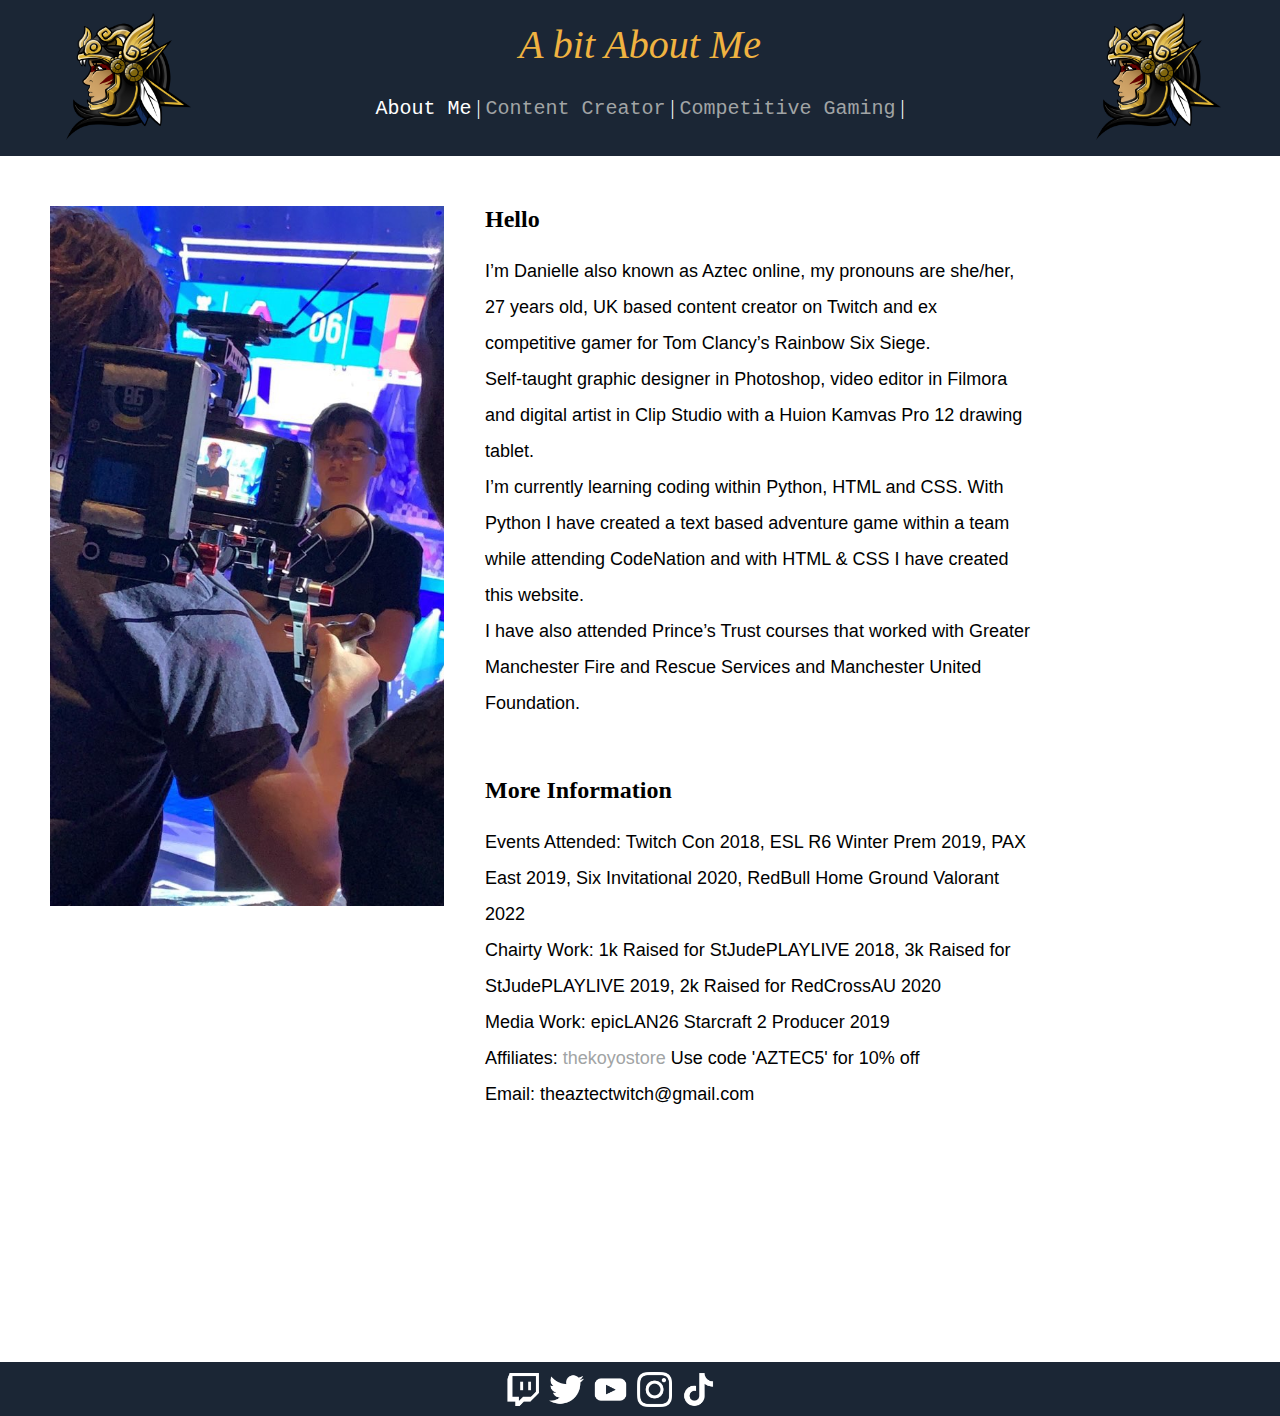
<file: index.html>
<!DOCTYPE html>
<html lang="en">
  <head>
    <meta charset="utf-8">
    <title>Danielle | Portfolio</title>
    <link rel="shortcut icon" type="image/jpg" href="images\Logo.png"/>
    <link rel="stylesheet" type="text/css" href="style.css"/>
  </head>

<body>
    <div id="header">
    <img id="left_logo" src="images\small-profile.png" alt="Danielles content creator logo.">
    <img id="right_logo" src="images\small-profile.png" alt="Danielles content creator logo.">
    <p><em>A bit About Me</em></p>
    <br>
 
    <div id="links">
      <a class="active" href="index.html">About Me</a> | 
      <a href="content.html">Content Creator</a> |
      <a href="competative.html">Competitive Gaming</a> |
       </div>  </div>

<div id="image">
  <img src="images\large-profile.jpg" alt="A picture of Danielle being interviewed by camera man during a gaming event.">
  </div>

<div id="main">
    <h2>Hello </h2>
    <p>I’m Danielle also known as Aztec online, my pronouns are she/her, 27 years old, UK based content creator on Twitch and ex competitive gamer for Tom Clancy’s Rainbow Six Siege. <br> 
      Self-taught graphic designer in Photoshop, video editor in Filmora and digital artist in Clip Studio with a Huion Kamvas Pro 12 drawing tablet. <br>
      I’m currently learning coding within Python, HTML and CSS. With Python I have created a text based adventure game within a team while attending CodeNation and with HTML & CSS I have created this website. <br>
      I have also attended Prince’s Trust courses that worked with Greater Manchester Fire and Rescue Services and Manchester United Foundation.
      </p>

  <br>

  <h2>More Information</h2>
  <p>
  Events Attended: Twitch Con 2018, ESL R6 Winter Prem 2019, PAX East 2019, Six Invitational 2020, RedBull Home Ground Valorant 2022
  <br>
  Chairty Work: 1k Raised for StJudePLAYLIVE 2018, 3k Raised for StJudePLAYLIVE 2019, 2k Raised for RedCrossAU 2020
  <br>
  Media Work: epicLAN26 Starcraft 2 Producer 2019
  <br>
  Affiliates: <a href="https://thekoyostore.com/aztec" target="_blank">thekoyostore</a> Use code 'AZTEC5' for 10% off
  <br>
  Email: theaztectwitch@gmail.com
  </p>
</div>

<div id="footer">
  <div id="social">
  <a href="https://twitch.tv/TheAztec" target="_blank"> <img src="images\twitch.png" alt="Twitch"></a>
  <a href="https://twitter.com/AztecTWITCH" target="_blank"> <img src="images\twitter.png" alt="Twitter"></a>
  <a href="https://www.youtube.com/channel/UCmSCLM-O9E5zQoTpGSmg-TQ" target="_blank"> <img src="images\youtube.png" alt="YouTube"></a>
  <a href="https://instagram.com/AztecTWITCH" target="_blank"> <img src="images\instagram.png" alt="Instagram"></a>
  <a href="https://www.tiktok.com/@theaztectv" target="_blank"> <img src="images\tik-tok.png" alt="TikTok"></a>
</div> </div>

</body>
  
</html>
</file>
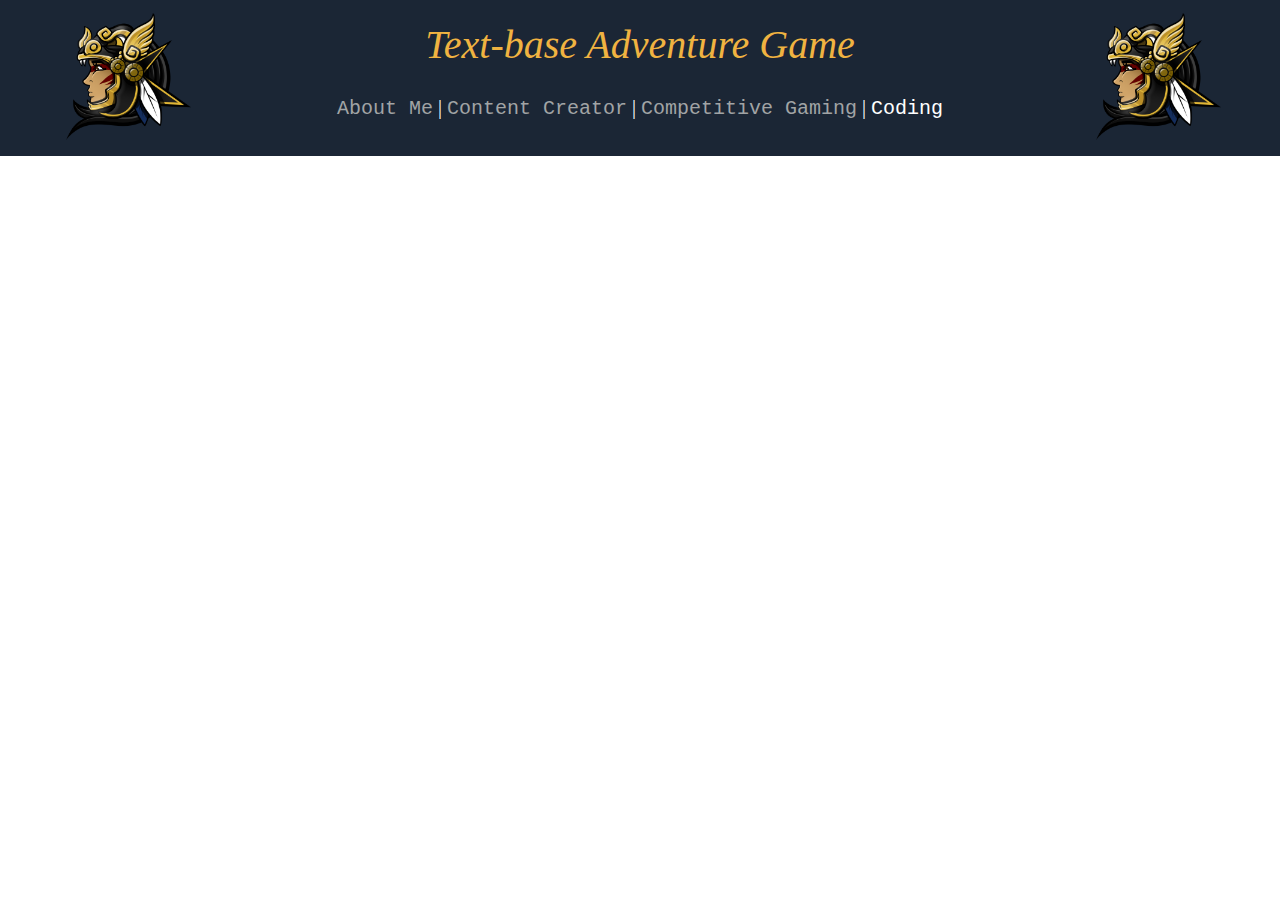
<file: coding.html>
<!DOCTYPE html>
<html lang="en">
<head>
    <meta charset="utf-8">
    <title>Danielle | Coding</title>
    <link rel="shortcut icon" type="image/jpg" href="images\Logo.png"/>
    <link rel="stylesheet" type="text/css" href="style.css"/>
</head>
<body>
    <div id="header">
        <img id="left_logo" src="images\small-profile.png" alt="Danielles content creator logo.">
        <img id="right_logo" src="images\small-profile.png" alt="Danielles content creator logo.">
        <p><em>Text-base Adventure Game</em></p>
        <br>
     
        <div id="links">
          <a href="index.html">About Me</a> | 
          <a href="content.html">Content Creator</a> |
          <a href="competative.html">Competitive Gaming</a> |
          <a class="active" href="coding.html">Coding</a>
           </div>  </div>

<div>
    <iframe frameborder="0" width="100%" height="500px" src="https://replit.com/@AztecTWITCH/Treasure-Seekers"></iframe>
</div>

</body>
</html>
</file>
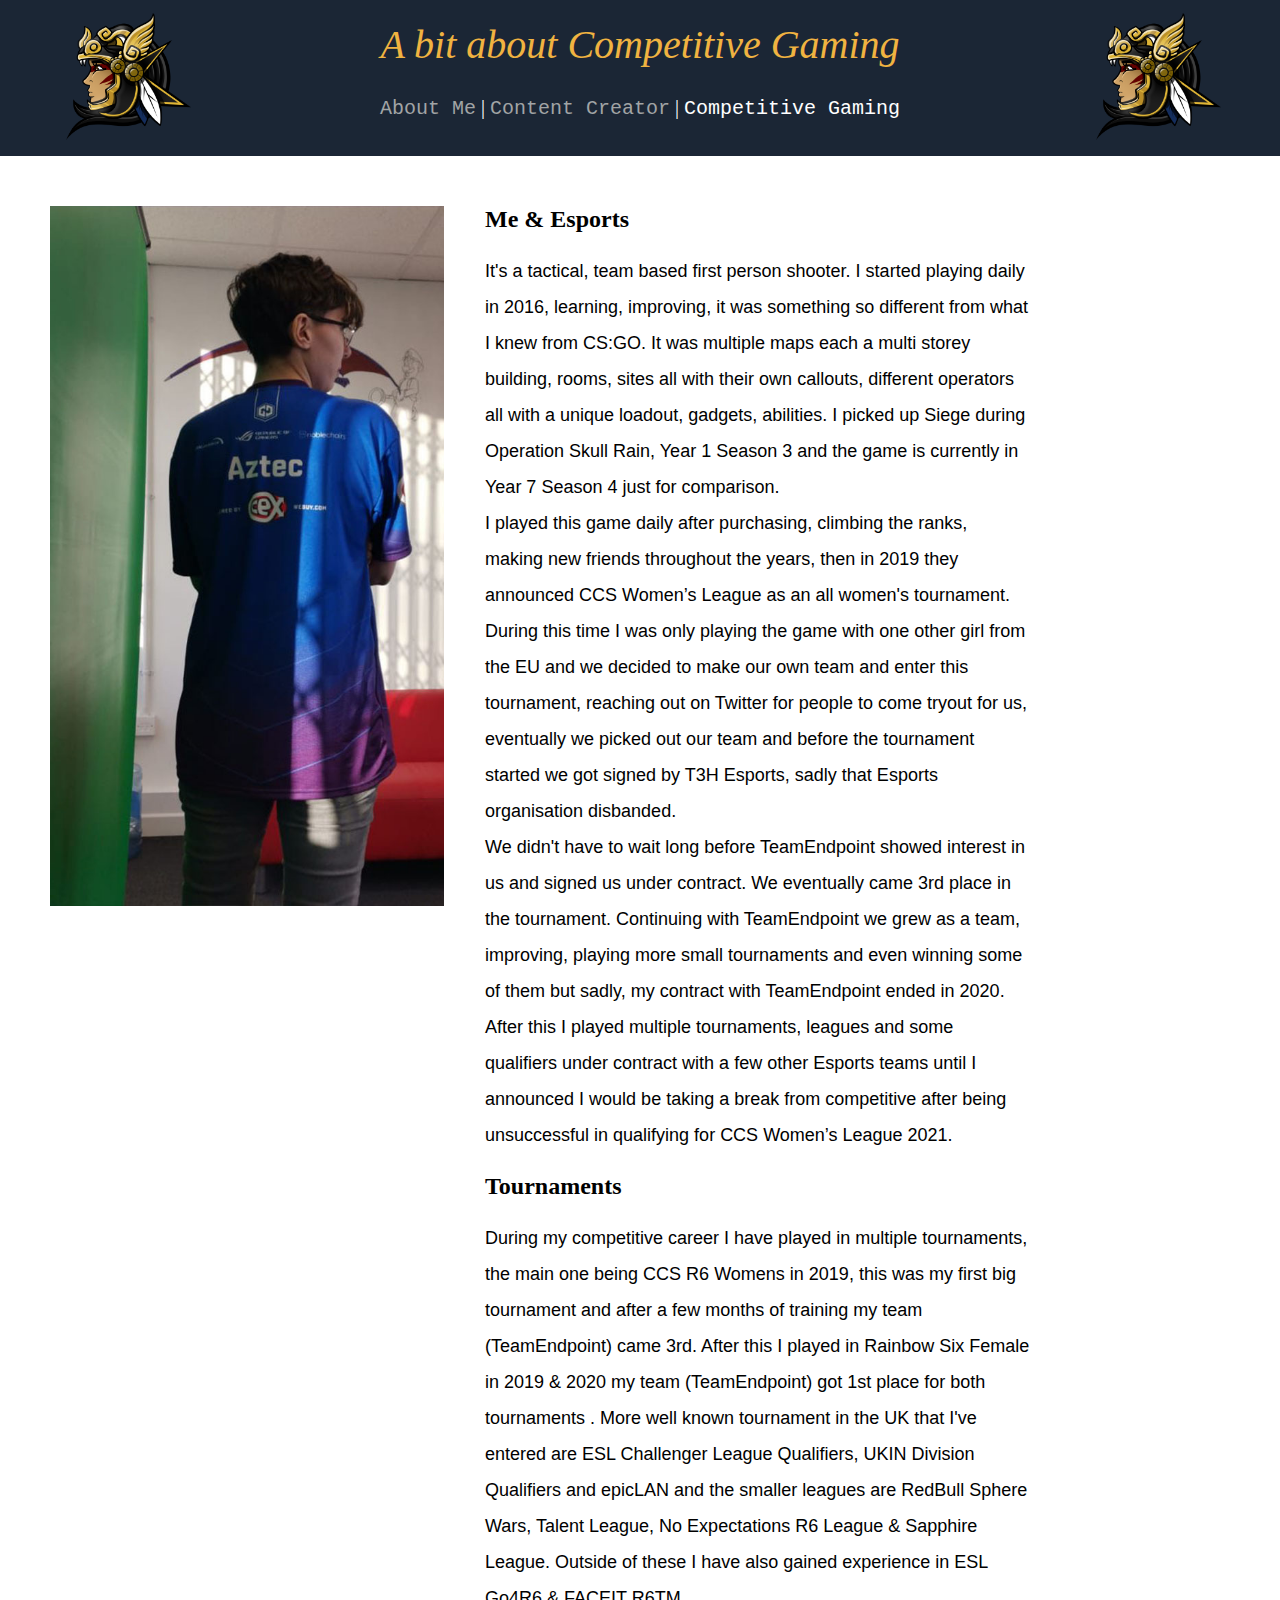
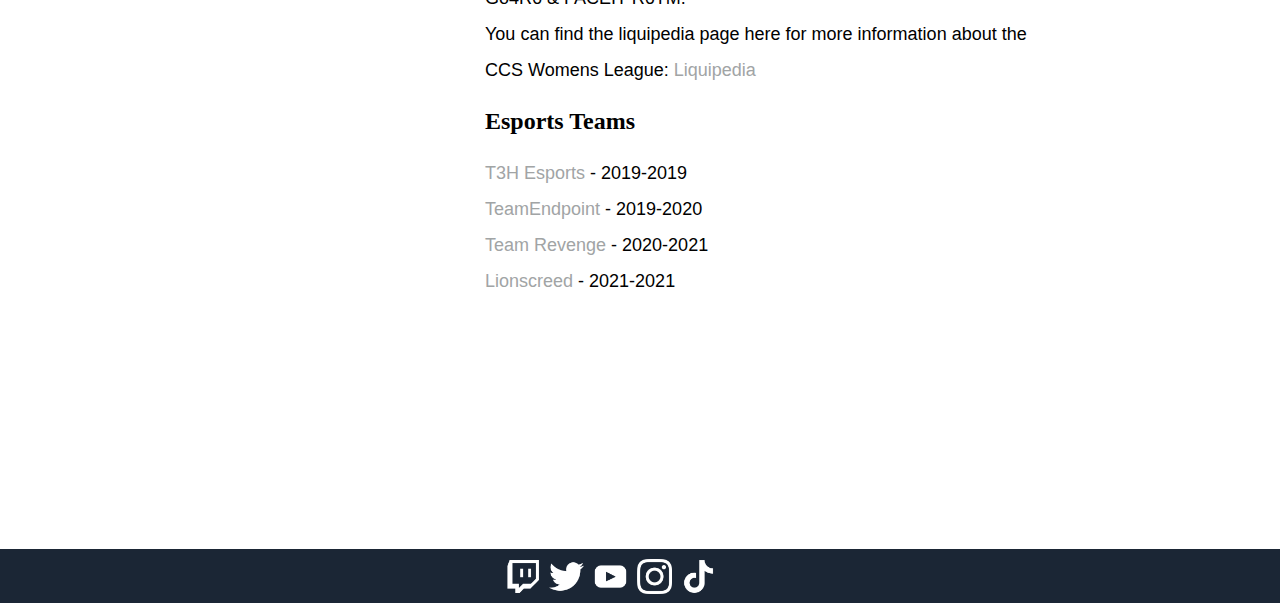
<file: competative.html>
<!DOCTYPE html>
<html lang="en">
  <head>
    <meta charset="utf-8">
    <title>Danielle | Competitive Gaming</title>
    <link rel="shortcut icon" type="image/jpg" href="images\Logo.png"/>
    <link rel="stylesheet" type="text/css" href="style.css"/>
  </head>
  
<body>
    <div id="header">
    <img id="left_logo" src="images\small-profile.png" alt="Danielles content creator logo.">
    <img id="right_logo" src="images\small-profile.png" alt="Danielles content creator logo.">
    <p><em>A bit about Competitive Gaming</em></p>
    <br>

    <div id="links">
      <a href="index.html">About Me</a> | 
      <a href="content.html">Content Creator</a> |
      <a class="active" href="competative.html">Competitive Gaming</a>
       </div>  </div>

<div id="image">
<img src="images\comp-profile.jpg" alt="A picture of Danielle at media day photoshoot.">
</div>

<div id="main">
    <h2>Me & Esports</h2>
    <p>It's a tactical, team based first person shooter. I started playing daily in 2016, learning, improving, it was something so different from what I knew from CS:GO. It was multiple maps each a multi storey building, rooms, sites all with their own callouts, different operators all with a unique loadout, gadgets, abilities. I picked up Siege during Operation Skull Rain, Year 1 Season 3 and the game is currently in Year 7 Season 4 just for comparison. <br>
      I played this game daily after purchasing, climbing the ranks, making new friends throughout the years, then in 2019 they announced CCS Women’s League as an all women's tournament. 
      During this time I was only playing the game with one other girl from the EU and we decided to make our own team and enter this tournament, reaching out on Twitter for people to come tryout for us, eventually we picked out our team and before the tournament started we got signed by T3H Esports, sadly that Esports organisation disbanded. <br>
      We didn't have to wait long before TeamEndpoint showed interest in us and signed us under contract. We eventually came 3rd place in the tournament. Continuing with TeamEndpoint we grew as a team, improving, playing more small tournaments and even winning some of them but sadly, my contract with TeamEndpoint ended in 2020. <br>
      After this I played multiple tournaments, leagues and some qualifiers under contract with a few other Esports teams until I announced I would be taking a break from competitive after being unsuccessful in qualifying for CCS Women’s League 2021.
      </p>

  <h2>Tournaments</h2>
  <p>During my competitive career I have played in multiple tournaments,
    the main one being CCS R6 Womens in 2019, this was my first big tournament and after a few months of training my team (TeamEndpoint) came 3rd.
    After this I played in Rainbow Six Female in 2019 & 2020 my team (TeamEndpoint) got 1st place for both tournaments . More well known tournament in the UK
    that I've entered are ESL Challenger League Qualifiers, UKIN Division Qualifiers and epicLAN and the smaller leagues are RedBull Sphere Wars,
    Talent League, No Expectations R6 League & Sapphire League. Outside of these I have also gained experience in ESL Go4R6 & FACEIT R6TM.
    <br>
    You can find the liquipedia page here for more information about the CCS Womens League: 
    <a href="https://liquipedia.net/rainbowsix/Cyberathlete_Championship_Series/Women%27s_League/2019/Europe"target="_blank">Liquipedia</a></p>

      <h2>Esports Teams</h2>
      <p>
      <a href="https://liquipedia.net/rainbowsix/T3H_Esports" target="_blank">T3H Esports</a> - 2019-2019
      <br>
      <a href="https://twitter.com/TeamEndpoint" target="_blank">TeamEndpoint</a> - 2019-2020
      <br>
      <a href="https://twitter.com/RevengeGG/" target="_blank">Team Revenge</a> - 2020-2021
      <br>
      <a href="https://twitter.com/LionscreedGG" target="_blank">Lionscreed</a> - 2021-2021</p>
</div>

<div id="footer">
  <div id="social">
  <a href="https://twitch.tv/TheAztec" target="_blank"> <img src="images\twitch.png" alt="Twitch"></a>
  <a href="https://twitter.com/AztecTWITCH" target="_blank"> <img src="images\twitter.png" alt="Twitter"></a>
  <a href="https://www.youtube.com/channel/UCmSCLM-O9E5zQoTpGSmg-TQ" target="_blank"> <img src="images\youtube.png" alt="YouTube"></a>
  <a href="https://instagram.com/AztecTWITCH" target="_blank"> <img src="images\instagram.png" alt="Instagram"></a>
  <a href="https://www.tiktok.com/@theaztectv" target="_blank"> <img src="images\tik-tok.png" alt="TikTok"></a>
</div> </div>

</body>
  
</html>
</file>
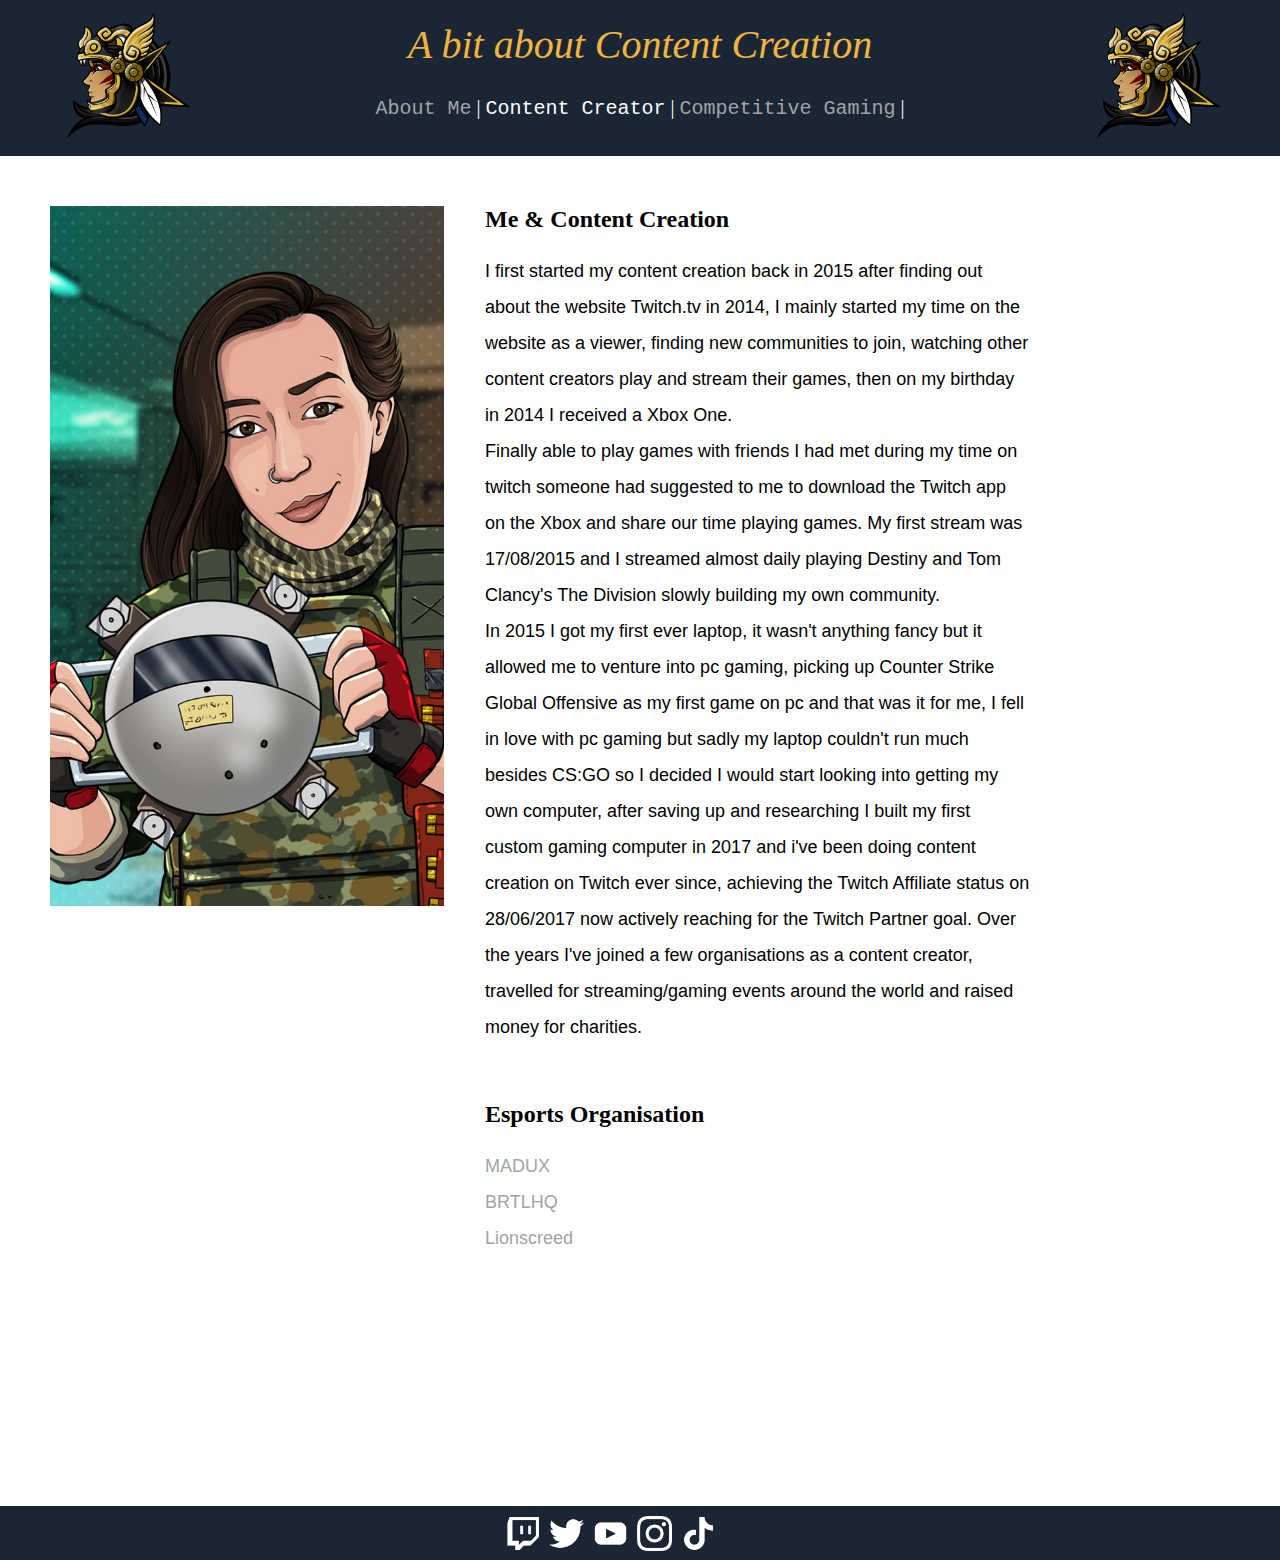
<file: content.html>
<!DOCTYPE html>
<html lang="en">
  <head>
    <meta charset="utf-8">
    <title>Danielle | Content Creator</title>
    <link rel="shortcut icon" type="image/jpg" href="images\Logo.png"/>
    <link rel="stylesheet" type="text/css" href="style.css"/>
  </head>
  
<body>
    <div id="header">
    <img id="left_logo" src="images\small-profile.png" alt="Danielles content creator logo.">
    <img id="right_logo" src="images\small-profile.png" alt="Danielles content creator logo.">
    <p><em>A bit about Content Creation</em></p>
    <br>

    <div id="links">
      <a href="index.html">About Me</a> | 
      <a class="active" href="content.html">Content Creator</a> |
      <a href="competative.html">Competitive Gaming</a> |
       </div>  </div>

<div id="image">
<img src="images\content-profile.jpg" alt="Art commission of Danielle as a operator from the video game Rainbow Six Siege.">
</div>

<div id="main">
    <h2>Me & Content Creation</h2>
    <p>I first started my content creation back in 2015 after finding out about the website Twitch.tv in 2014, I mainly started my time on the website as a viewer, finding new communities to join, watching other content creators play and stream their games, then on my birthday in 2014 I received a Xbox One. <br>
      Finally able to play games with friends I had met during my time on twitch someone had suggested to me to download the Twitch app on the Xbox and share our time playing games. My first stream was 17/08/2015 and I streamed almost daily playing Destiny and Tom Clancy's The Division slowly building my own community. <br>
      In 2015 I got my first ever laptop, it wasn't anything fancy but it allowed me to venture into pc gaming, picking up Counter Strike Global Offensive as my first game on pc and that was it for me, I fell in love with pc gaming but sadly my laptop couldn't run much besides CS:GO so I decided I would start looking into getting my own computer, after saving up and researching I built my first custom gaming computer in 2017 and i've been doing content creation on Twitch ever since, achieving the Twitch Affiliate status on 28/06/2017 now actively reaching for the Twitch Partner goal.
      Over the years I've joined a few organisations as a content creator, travelled for streaming/gaming events around the world and raised money for charities.
      </p>
  
  <br>

  <h2>Esports Organisation</h2>
  <p>
  <a href="https://twitter.com/team_MADUX" target="_blank">MADUX</a>
  <br>
  <a href="https://twitter.com/BRTLHQ" target="_blank">BRTLHQ</a>
  <br>
  <a href="https://twitter.com/LionscreedGG" target="_blank">Lionscreed</a></p>
</div>

<div id="footer">
  <div id="social">
  <a href="https://twitch.tv/TheAztec" target="_blank"> <img src="images\twitch.png" alt="Twitch"></a>
  <a href="https://twitter.com/AztecTWITCH" target="_blank"> <img src="images\twitter.png" alt="Twitter"></a>
  <a href="https://www.youtube.com/channel/UCmSCLM-O9E5zQoTpGSmg-TQ" target="_blank"> <img src="images\youtube.png" alt="YouTube"></a>
  <a href="https://instagram.com/AztecTWITCH" target="_blank"> <img src="images\instagram.png" alt="Instagram"></a>
  <a href="https://www.tiktok.com/@theaztectv" target="_blank"> <img src="images\tik-tok.png" alt="TikTok"></a>
</div> </div>

</body>
  
</html>
</file>
<file: style.css>
body{
	margin:0px;
	position: relative;
}

#header {
    background-color: #1b2635; 
    min-height: 155px;
    text-align: center;
    padding-top: 1px;
}

#header img {
    height:150px;
}

#left_logo {
    float: left;
    margin-left: 50px;
}

#right_logo {
    float: right;
    margin-right: 50px;
}

#header p {
    font-size:40px; 
    color: #f0b341;
    margin: 20px 0px 10px 0px;
}

#header a {
    color: #a1a4a5;
    text-decoration: none;
    font-family: 'Courier New', Courier, monospace;
}

#header a:active {
    color: #ffffff;
}

#links {
    font-size: 20px; 
    color:#ffffff; 
    text-align: center;
}

#links a.active {
    color: #ffffff;
}
#image{
	position:relative;
    height:700px;
	width:250px;
	float: left;
}
#image img {
    height:700px;
    margin:50px 0px 0px 50px; 
}

#main {
	position: relative;
    min-height: auto;
    margin:50px 250px 0px 485px
}

#main p {
    line-height: 2.0; 
    font-size:18px;
    font-family: Arial, Helvetica, sans-serif;
}

#main a {
    font-size: 18px; 
    color:#a1a4a5; 
    text-decoration: none;
    text-align: center; 
}

#footer {
	
    margin-top:250px;
	position: relative;
    height: 54px;
    background-color: #1b2635;
}

#footer img {
    height: 35px;
    margin: 10px 5px 0px 0px;
}

#social {
    width: 270px;
    margin: auto;
}
</file>
